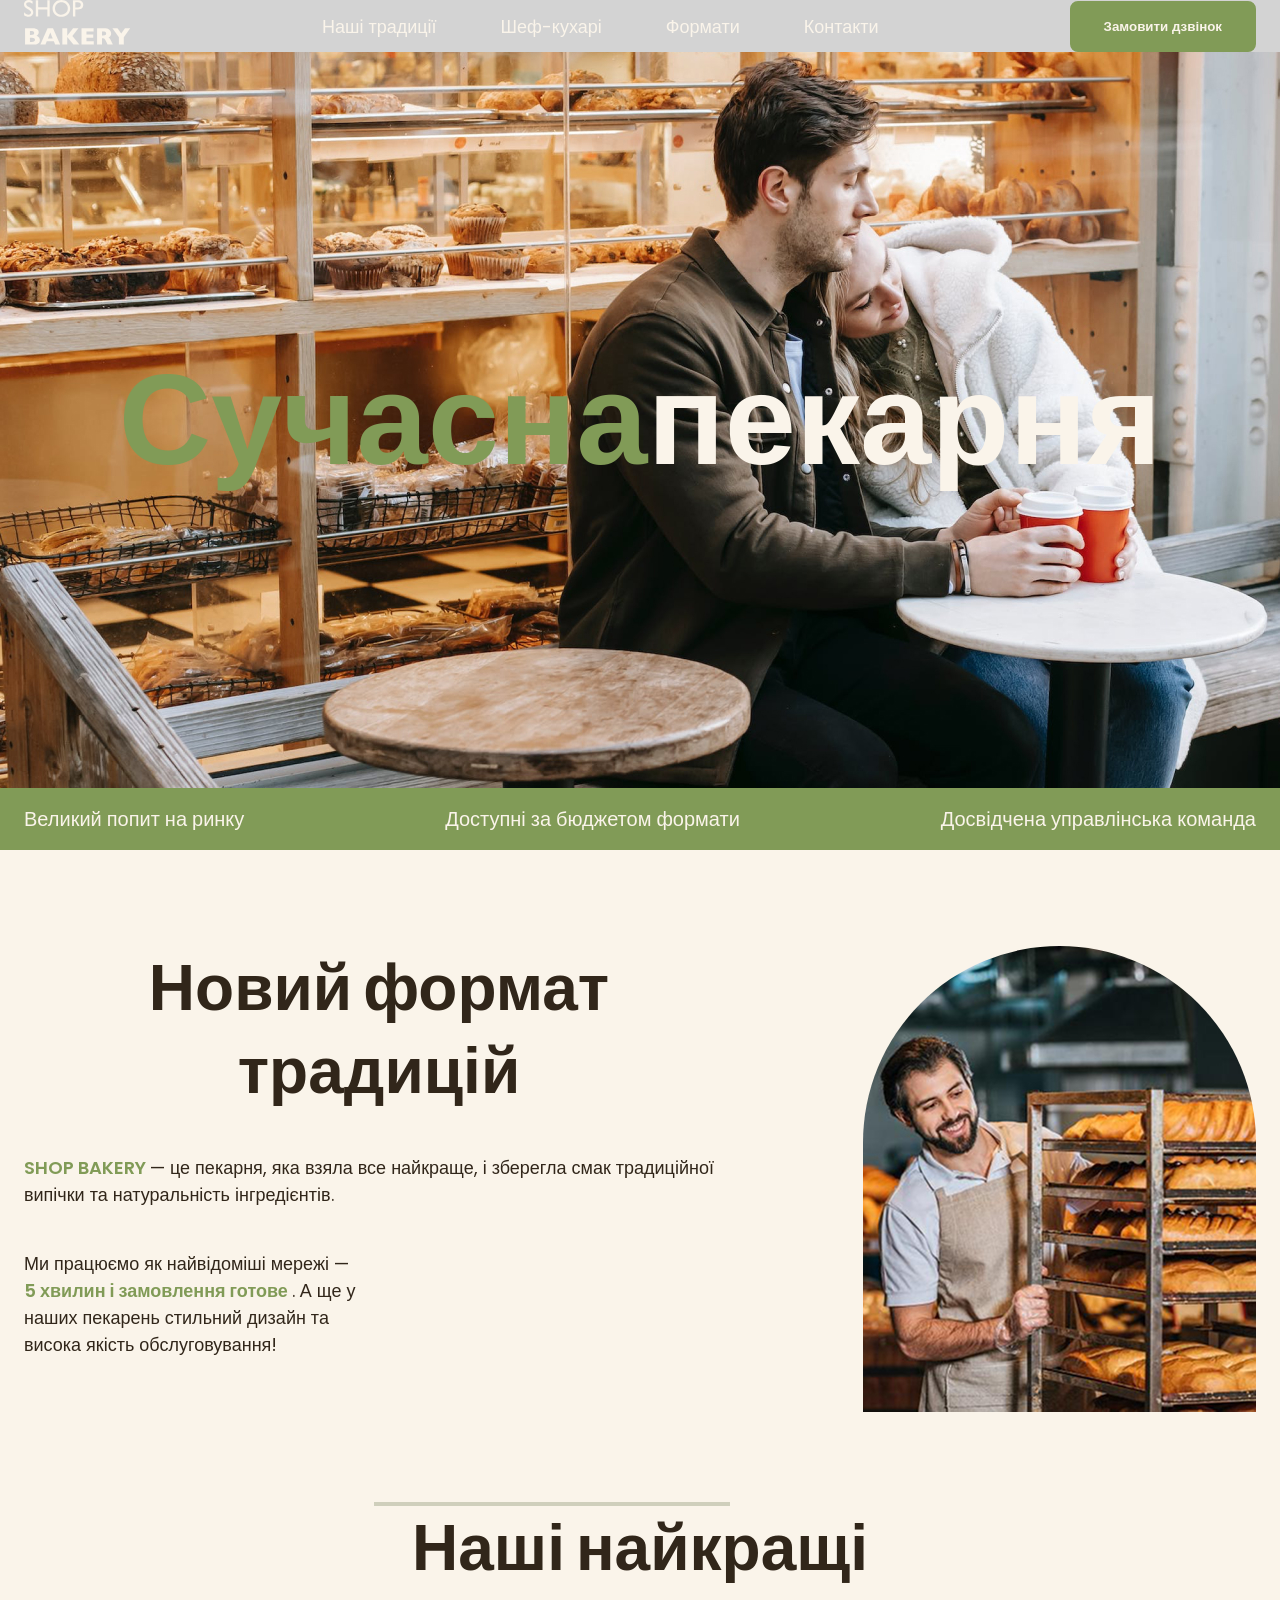
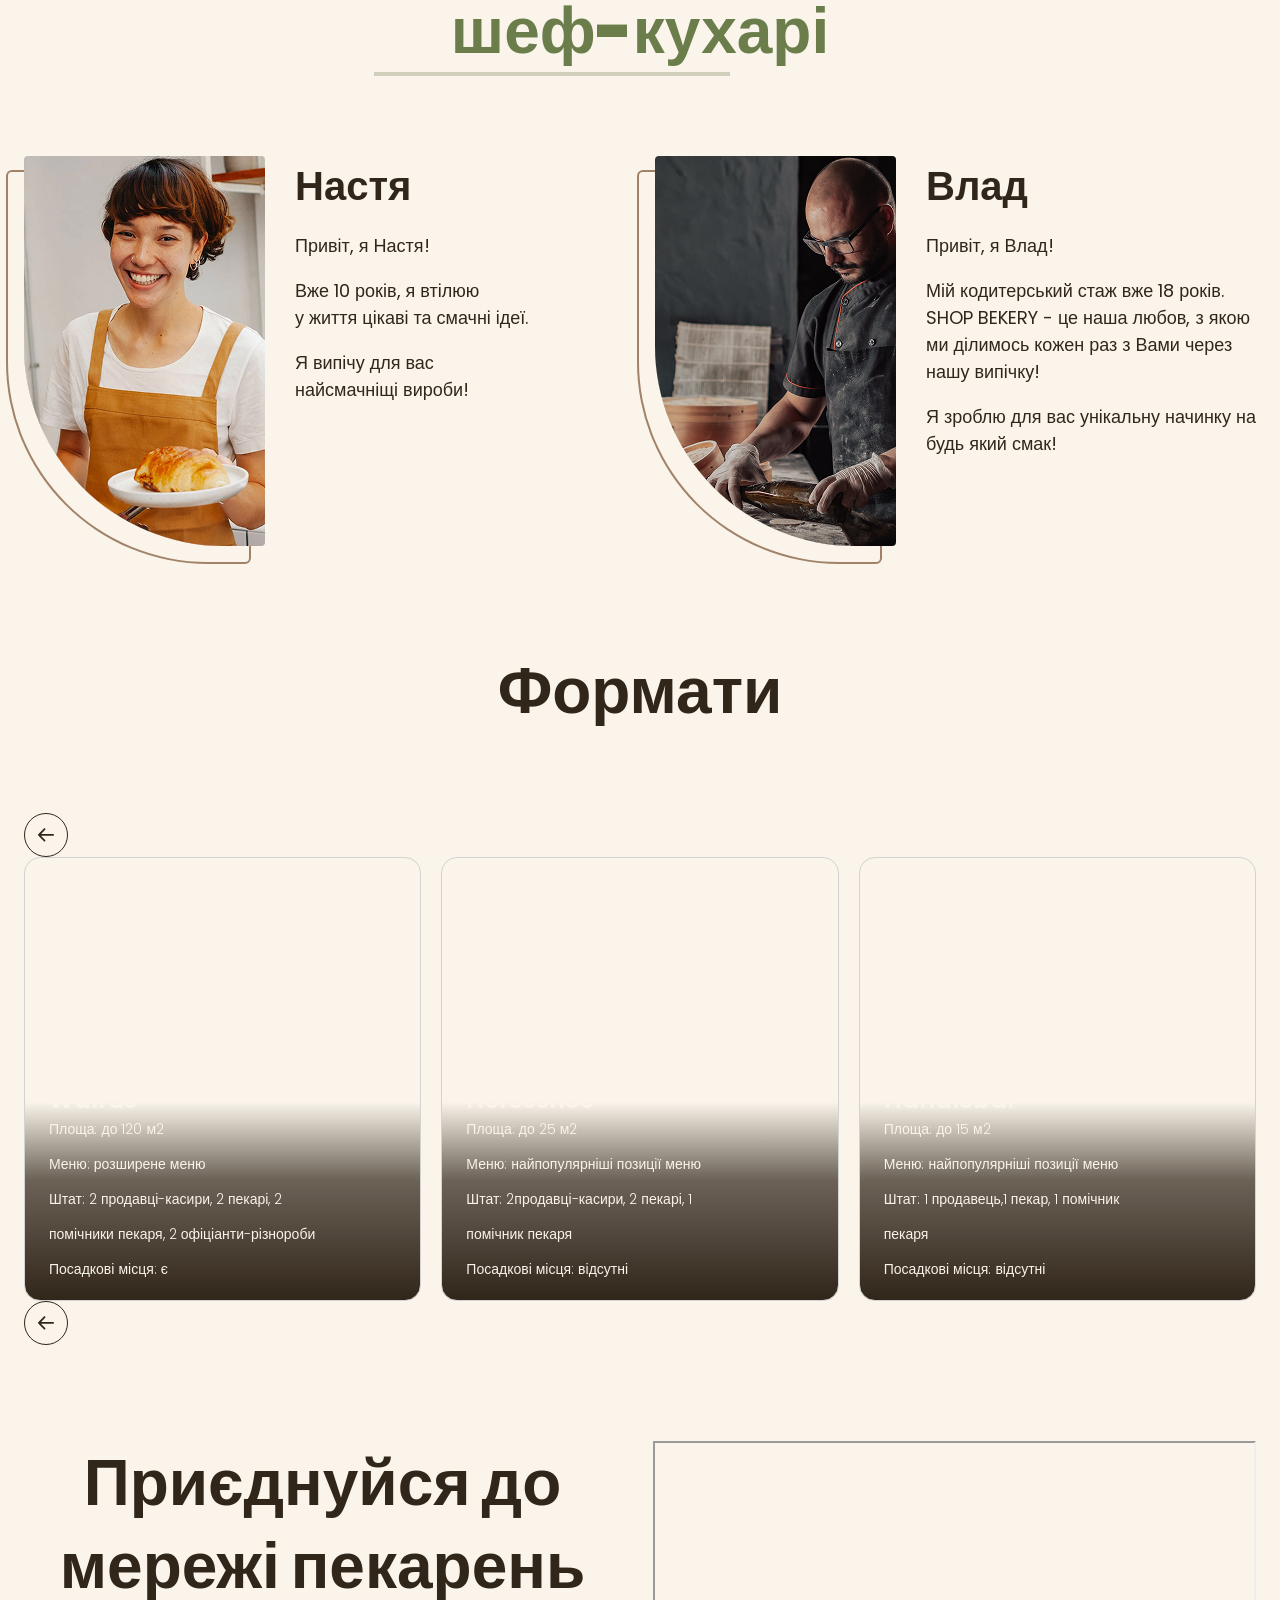
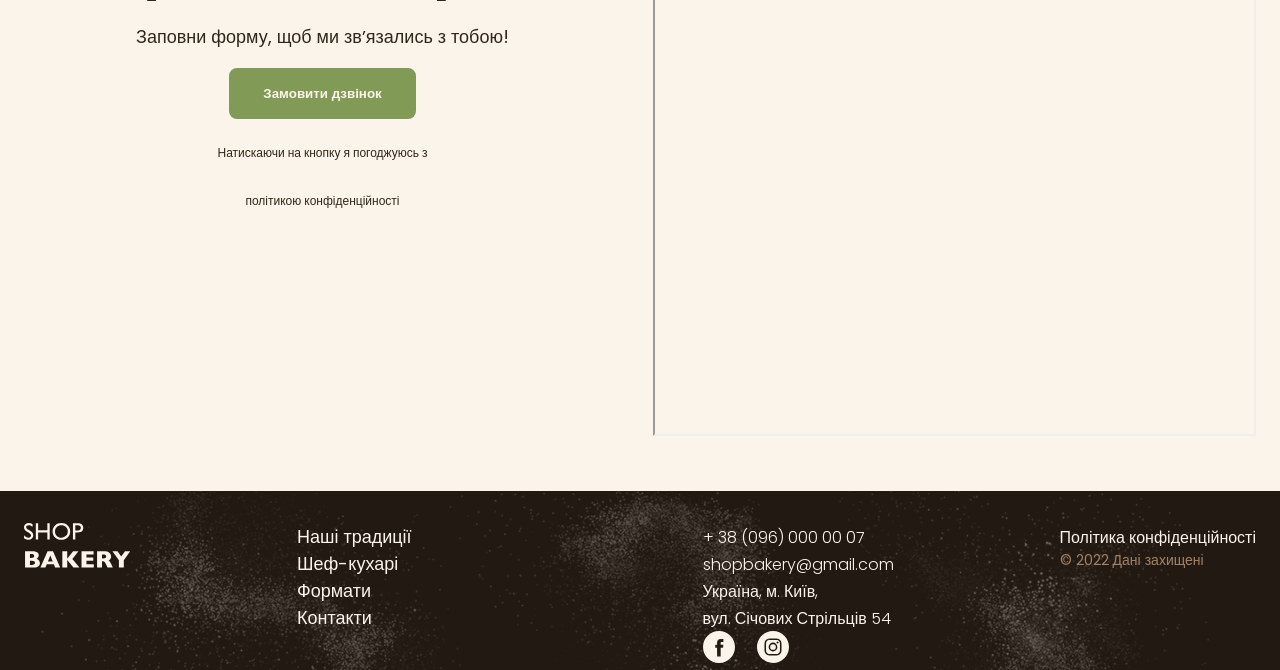
<file: index.html>
<!doctype html>
<html lang="uk">
  <head>
    <meta charset="UTF-8" />
    <meta http-equiv="X-UA-Compatible" content="IE=edge" />
    <meta name="viewport" content="width=device-width, initial-scale=1.0" />
    <title>Сучасна пекарня</title>
    <!-- styles -->
    <link rel="stylesheet" href="./css/styles.css" />
  </head>
  <body>
    <header class="header">
      <div class="container">
        <div class="header-container">
          <nav class="header-nav">
            <a href="./">
              <img src="./images/logo.svg" alt="логотип сучасної пекарні" />
            </a>
            <ul class="header-list">
              <li>
                <a class="link" href="#traditions-section">Наші традиції</a>
              </li>
              <li><a class="link" href="#chefs-section">Шеф-кухарі</a></li>
              <li><a class="link" href="#formats-section">Формати</a></li>
              <li><a class="link" href="#contacts-section">Контакти</a></li>
            </ul>
          </nav>
          <button class="button" type="button">Замовити дзвінок</button>
        </div>
      </div>
    </header>
    <main>
      <section class="hero-section">
        <div class="container">
          <h1 class="hero-title"><span class="accent">Сучасна</span>пекарня</h1>
        </div>
      </section>
      <section class="advantages-section" id="advantages-section">
        <div class="container">
          <h2 class="sr-only">Наші переваги</h2>
          <ul class="traditions-list">
            <li class="traditions-item">Великий попит на ринку</li>
            <li class="traditions-item">Доступні за бюджетом формати</li>
            <li class="traditions-item">Досвідчена управлінська команда</li>
          </ul>
        </div>
      </section>
      <section class="traditions-section section" id="traditions-section">
        <div class="container">
          <div class="traditions-container">
            <div class="traditions-content">
              <h2 class="traditions-title sections-title centered">
                Новий формат традицій
              </h2>
              <p class="sections-text">
                <span class="accent">
                  <span class="accent-uppercase"> shop bakery </span>
                </span>
                — це пекарня, яка взяла все найкраще, і зберегла смак
                традиційної випічки та натуральність інгредієнтів.
              </p>
              <p class="sections-text sections-text-limited">
                Ми працюємо як найвідоміші мережі —
                <span class="accent"> 5 хвилин і замовлення готове </span>. А ще
                у наших пекарень стильний дизайн та висока якість
                обслуговування!
              </p>
            </div>
            <img class="traditionals-imeges" src="./images/image 1560.jpg" alt="фото сучасної пекарні" />
          </div>
        </div>
      </section>
      <section class="section" id="chefs-section">
        <div class="container">
          <h2 class="chefs-title sections-title centered">
            Наші найкращі <span class="accent">шеф-кухарі</span>
          </h2>
          <ul class="chefs-list">
            <li class="chef-item">
              <article class="chef">
                <div class="chef-photo-group">
                  <img class="chef-photo"
                    src="./images/image 1561.jpg"
                    alt="фото шеф-кухаря один"
                  />
                </div>
                <div class="chef-content">
                  <h3 class="chef-title">Настя</h3>
                  <p class="chef-text">Привіт, я Настя!</p>
                  <p class="chef-text">Вже 10 років, я втілюю <br> у життя цікаві та смачні ідеї.</p>
                  <p class="chef-text">Я випічу для вас <br> найсмачніщі вироби!</p>
                </div>
              </article>
            </li>
            <li class="chef-item">
              <article class="chef">
                <div class="chef-photo-group">
                  <img class="chef-photo"
                    src="./images/image 1562.jpg"
                    alt="фото шеф-кухаря два"
                  />
                </div>
                <div class="chef-content">
                  <h3 class="chef-title">Влад</h3>
                  <p class="chef-text">Привіт, я Влад!</p>
                  <p class="chef-text">
                    Мій кодитерський стаж вже 18 років. SHOP BEKERY - це наша
                    любов, з якою ми ділимось кожен раз з Вами через нашу
                    випічку!
                  </p>
                  <p class="chef-text">Я зроблю для вас унікальну начинку на будь який смак!</p>
                </div>
              </article>
            </li>
          </ul>
        </div>
      </section>
      <section class="section" id="formats-section">
        <div class="container">
          <h2 class="formats-title sections-title">Формати</h2>
          <button class="carousel-button" type="button">
            <svg width="16" height="16">
                      <use href="./images/icons.svg#icon-Arrow"></use>
                    </svg>
          </button>
          <ul class="formats-list">
            <li class="format-item">
              <article class="format">
                <h3 class="format-title" lang="en">Walrus</h3>
                <div class="format-text">
                  <p>Площа: до 120 м2</p>
                  <p>Меню: розширене меню</p>
                  <p>Штат: 2 продавці-касири, 2 пекарі, 2</p>
                  <p>помічники пекаря, 2 офіціанти-різнороби</p>
                  <p>Посадкові місця: є</p>
                </div>
              </article>
            </li>
            <li class="format-item">
              <article class="format">
                <h3 class="format-title" lang="en">Horseshoe</h3>
                <div class="format-text">
                  <p>Площа: до 25 м2</p>
                  <p>Меню: найпопулярніші позиції меню</p>
                  <p>Штат: 2продавці-касири, 2 пекарі, 1</p>
                  <p>помічник пекаря</p>
                  <p>Посадкові місця: відсутні</p>
                </div>
              </article>
            </li>
            <li class="format-item">
              <article class="format">
                <h3 class="format-title" lang="en">Handlebar</h3>
                <div class="format-text">
                  <p>Площа: до 15 м2</p>
                  <p>Меню: найпопулярніші позиції меню</p>
                  <p>Штат: 1 продавець,1 пекар, 1 помічник</p>
                  <p>пекаря</p>
                  <p>Посадкові місця: відсутні</p>
                </div>
              </article>
            </li>
          </ul>
           <button class="carousel-button" type="button">
            <svg width="16" height="16">
                      <use href="./images/icons.svg#icon-Arrow"></use>
                    </svg>
          </button>
        </div>
      </section>
      <section class="section contacts-section" id="contacts-section">
        <div class="container contacts-container">
          <div class="contacts-form">
            <h2 class="contacts-title sections-title">
              Приєднуйся до мережі пекарень
            </h2>
            <p class="contacts-form-disription">
              Заповни форму, щоб ми звʼязались з тобою!
            </p>
            <button class="button contacts-button" type="button">
              Замовити дзвінок
            </button>
            <div class="contacts-privacy">
              <p>Натискаючи на кнопку я погоджуюсь з</p>
              <p>політикою конфіденційності</p>
            </div>
          </div>

          <div class="contacts-map">
            <iframe
              src="https://www.google.com/maps/embed?pb=!1m18!1m12!1m3!1d2540.163630435275!2d30.48869837701277!3d50.45667757159344!2m3!1f0!2f0!3f0!3m2!1i1024!2i768!4f13.1!3m3!1m2!1s0x40d4ce637c006b2d%3A0xaf86385f19996ff0!2z0LLRg9C70LjRhtGPINCh0ZbRh9C-0LLQuNGFINCh0YLRgNGW0LvRjNGG0ZbQsiwgNTQsINCa0LjRl9CyLCDQo9C60YDQsNGX0L3QsCwgMDIwMDA!5e0!3m2!1suk!2spl!4v1793106865153!5m2!1suk!2spl"
              width="603"
              height="595"
              allowfullscreen=""
              loading="lazy"
              referrerpolicy="strict-origin-when-cross-origin"
            ></iframe>
          </div>
        </div>
      </section>
    </main>
    <footer class="footer-section">
      <div class="container">
        <div class="footer-container">
          <nav class="footer-nav">
            <div class="footer-logo">
              <a href="./">
                <img src="./images/logo.svg" alt="логотип сучасної пекарні" />
              </a>
            </div>
            <div class="footer-link">
              <ul>
                <li>
                  <a class="link" href="#traditions-section">Наші традиції</a>
                </li>
                <li><a class="link" href="#chefs-section">Шеф-кухарі</a></li>
                <li><a class="link" href="#formats-section">Формати</a></li>
                <li><a class="link" href="#contacts-section">Контакти</a></li>
              </ul>
            </div>
          </nav>

          <address>
            <div class="footer-address">
              <ul >
                <li>
                  <a class="address-link" href="tel:+380960000007"
                    >+ 38 (096) 000 00 07</a
                  >
                </li>
                <li>
                  <a class="address-link" href="mailto:shopbakery@gmail.com"
                    >shopbakery@gmail.com</a
                  >
                </li>
                <li>
                  <a
                    class="address-link"
                    href="https://maps.app.goo.gl/ppTFsQe8NmtuJopc6"
                    target="_blank"
                  >
                    Україна, м. Київ, <br> вул. Січових Стрільців 54
                  </a>
                </li>
                <div class="footer-cocial-link">
                  <li>
                    <a href="#">
                     <svg class="address-icon" width="32" height="32">
                      <use href="./images/icons.svg#icon-facebook"></use>
                     </svg>
                    </a>
                  </li>
                  <li>
                    <a href="#">
                    <svg class="address-icon" width="32" height="32">
                      <use href="./images/icons.svg#icon-instagram"></use>
                    </svg>
                    </a>
                  </li>
                </div>
              </ul>
              <div class="footer-copyright">
                <a class="address-link" href="#" target="_blank"
                  >Політика конфіденційності</a
                >
                <p class="address-copyright">&copy; 2022 Дані захищені</p>
              </div>
            </div>
          </address>
        </div>
      </div>
    </footer>
  </body>
</html>
</file>
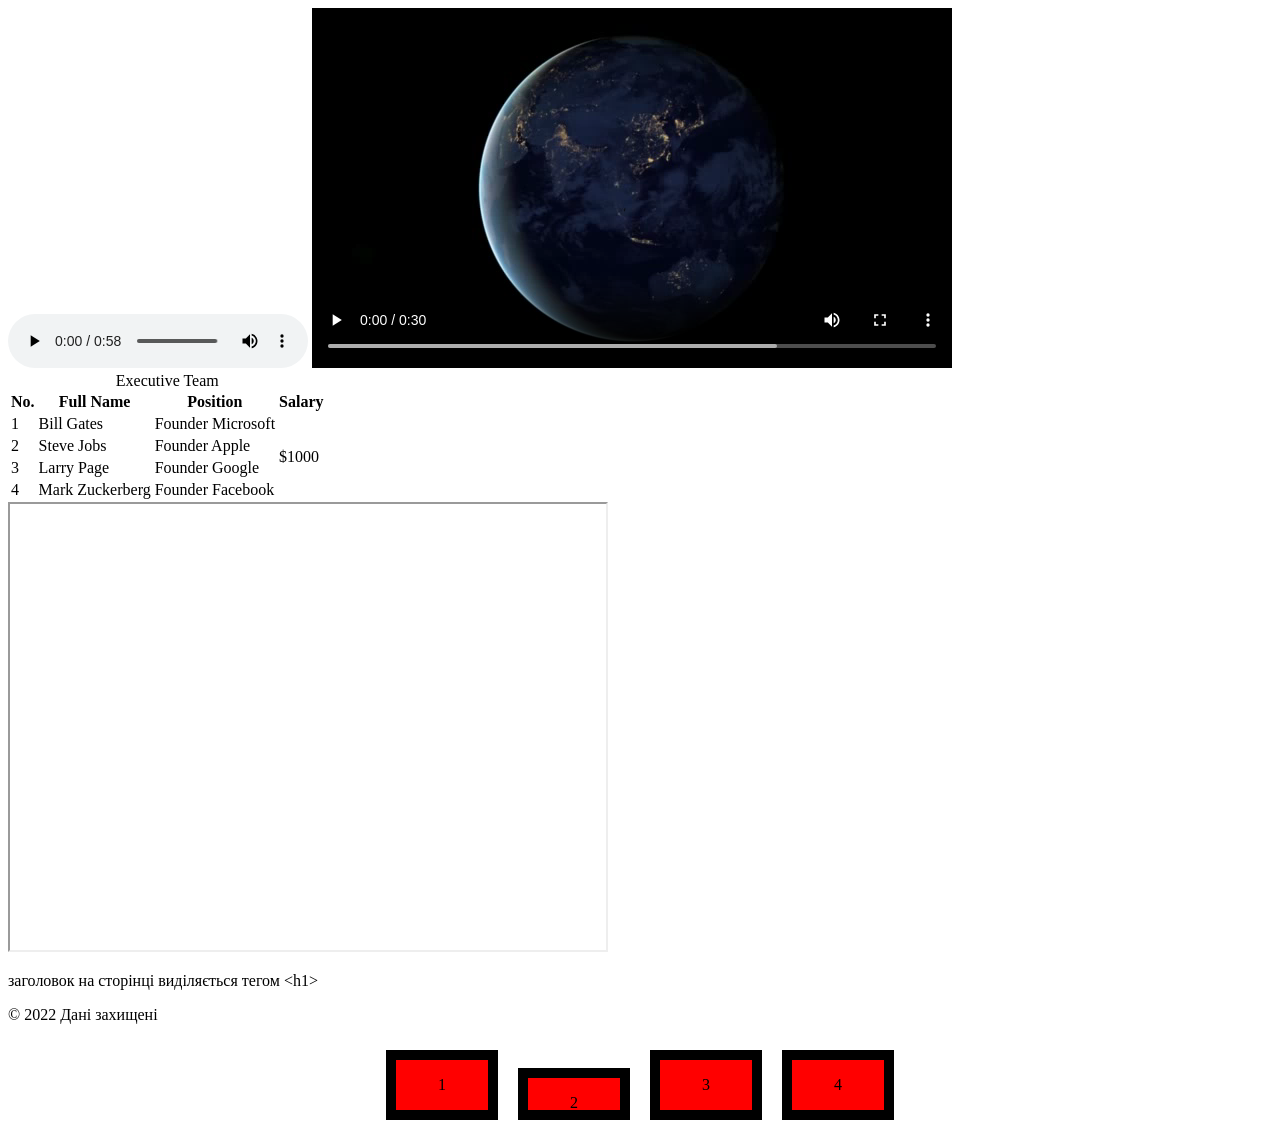
<file: test.html>
<!doctype html>
<html lang="en">
  <head>
    <meta charset="UTF-8" />
    <meta name="viewport" content="width=device-width, initial-scale=1.0" />
    <title>test html</title>
    <link rel="stylesheet" href="./css/test.css" />
  </head>
  <body>
    <audio controls>
      <source src="./media/file_example_MP3_1MG.mp3" />
    </audio>
    <video controls>
      <source
        src="./media/file_example_WEBM_640_1_4MB.webm"
        type="video/webm"
      />
      <source src="./media/file_example_MP4_480_1_5MG.mp4" type="video/mp4" />
    </video>
    <table>
      <caption>
        Executive Team
      </caption>
      <thead>
        <tr>
          <th>No.</th>
          <th>Full Name</th>
          <th>Position</th>
          <th>Salary</th>
        </tr>
      </thead>
      <tbody>
        <tr>
          <td>1</td>
          <td>Bill Gates</td>
          <td>Founder Microsoft</td>
          <td rowspan="4">$1000</td>
        </tr>
        <tr>
          <td>2</td>
          <td>Steve Jobs</td>
          <td>Founder Apple</td>
          <!-- <td>$1200</td> -->
        </tr>
        <tr>
          <td>3</td>
          <td>Larry Page</td>
          <td>Founder Google</td>
          <!-- <td>$1100</td> -->
        </tr>
        <tr>
          <td>4</td>
          <td>Mark Zuckerberg</td>
          <td>Founder Facebook</td>
          <!-- <td>$1300</td> -->
        </tr>
      </tbody>
    </table>
    <iframe
      src="https://www.google.com/maps/embed?pb=!1m18!1m12!1m3!1d6313.878200844125!2d18.660887187759098!3d50.29467707852736!2m3!1f0!2f0!3f0!3m2!1i1024!2i768!4f13.1!3m3!1m2!1s0x471130f7cb15306b%3A0xd7fa5a5c98f35ca1!2sGelateria%20Veneta%20Gliwice!5e0!3m2!1suk!2spl!4v1793106652561!5m2!1suk!2spl"
      width="600"
      height="450"
      allowfullscreen=""
      loading="lazy"
      referrerpolicy="strict-origin-when-cross-origin"
    ></iframe>
    <iframe
      width="560"
      height="315"
      src="https://www.youtube.com/embed/C0DPdy98e4c?si=2EaAuRRn4VotRHLf"
      title="YouTube video player"
      frameborder="0"
      allow="
        accelerometer;
        autoplay;
        clipboard-write;
        encrypted-media;
        gyroscope;
        picture-in-picture;
        web-share;
      "
      referrerpolicy="strict-origin-when-cross-origin"
      allowfullscreen
    ></iframe>
    <p>заголовок на сторінці виділяється тегом &lt;h1&gt;</p>
    <p>&copy; 2022 Дані захищені</p>
    <div class="flex-container">
    <div class="item">1</div>
    <div class="item">2</div>
    <div class="item">3</div>
    <div class="item">4</div>
    </div>
  </body>
</html>
</file>
<file: css/styles.css>
/* css variables */
@font-face {
    font-display: swap;
    font-family: 'Poppins';
    font-style: normal;
    font-weight: 300;
    src: url('../fonts/poppins-v24-latin-300.woff2') format('woff2');
}

@font-face {
    font-display: swap;
    font-family: 'Poppins';
    font-style: normal;
    font-weight: 400;
    src: url('../fonts/poppins-v24-latin-regular.woff2') format('woff2');
} 

@font-face {
    font-display: swap;
    font-family: 'Poppins';
    font-style: normal;
    font-weight: 600;
    src: url('../fonts/poppins-v24-latin-600.woff2') format('woff2');
}

@font-face {
    font-display: swap;
    font-family: 'Poppins';
    font-style: normal;
    font-weight: 900;
    src: url('../fonts/poppins-v24-latin-900.woff2') format('woff2');
}

:root{
    --color-brand: #819B57 ;
    --color-brand-dark: #6A7D4B;
    --color-primary-dark: #31261A;
    --color-primary-white: #FAF4EA;
    --color-decore:#CFCFBC;
    --color-secondary-dark: #A18268;
}

/* base */
* {
    box-sizing: border-box;
}

body {
    color: var(--color-primary-dark);
        background-color: var(--color-primary-white);
    font-family: "Poppins", sans-serif;
    font-size: 18px;
    font-weight: 400;
    line-height: 1.5;
    margin: 0;
}

h1, h2, h3, h4, h5, h6, p{
    margin-top: 0;
}

address {
    font-style: normal;
}

ul{
    margin: 0;
    padding: 0;
    list-style-type: none;
}

.sr-only {
position:absolute;
left:-10000px;
top:auto;
width:1px;
height:1px;
overflow:hidden;
}

.section{
    padding: 48px 0;
}

.container{
    width: 100%;
    max-width: 1288px;
    margin: 0 auto;
    padding: 0 24px;
}

/* buttons */
.button {
    padding: 16px 32px;
    color: var(--color-primary-white);
    font-weight: 600;
    background-color: var(--color-brand);
    border: 2px solid var(--color-brand);
    border-radius: 8px;
    cursor: pointer;
}

.button:hover {
    color: var(--color-brand-dark);
    background-color: transparent;
}

/* links */
 .link {
    color: var(--color-primary-white);
    text-decoration: none;
 }

 .link:hover {
    color: var(--color-brand);
 }  

 /*header*/
    .header {
        background-color: lightgrey;
    }

    .header-container {
        display: flex;
        align-items: center;
        gap: 40px;
    }

    .header-nav {
        display: flex;
        align-items: center;
        flex-grow: 1;
        gap: 40px;
    }

    .header-list {
        display: flex;
        gap: 64px;
        flex-grow: 1;
        justify-content: center;
    }

/*hero-section*/
 .hero-section {
   padding: 272px 0 ;
   background-image:url(/images/hero-section-background.jpg) ;
   background-repeat: no-repeat;
   background-position: center top;
   background-size: cover;
 }

 .hero-title {
    margin-bottom: 0;
    color: var(--color-primary-white);
    text-align: center;
    font-size: 128px;
    font-weight: 900;
    font-style: black;
 }

 .hero-title .accent {
    color: var(--color-brand);
 }
 
/*advantages-section*/
 .advantages-section {
    padding: 16px 0;
    background-color: var(--color-brand);
 }

 .traditions-section {
    padding-top: 96px;
 }

 .traditions-list {
    display: flex;
    justify-content: space-between;
    gap: 40px;

.traditions-item {
        color: var(--color-primary-white);
        font-weight: 300;
        font-size: 20px;
    }
 }

/*sections-title*/
.sections-title {
    font-size: 64px;
    font-weight: 900;
    line-height: 1.3;
    color: var(--color-primary-dark);
    }

.sections-title.centered{
    text-align: center;
}

.sections-title .accent {
    font-size: 64px;
    font-weight: 900;
    line-height: 1.3;
    color: var(--color-brand-dark);
}

/*sections-traditions*/
.traditions-section {
    padding-top: 96px;
    padding-bottom: 42px;
}

.traditions-container {
    display: flex;
    justify-content: space-between;
    gap: 40px;
}

.traditions-content {
    max-width: 710px;
}

.traditions-title {
    margin-bottom: 42px;
}

.sections-text {
    color: var(--color-primary-dark);
    margin-bottom: 42px;
}   

.sections-text .accent {
    color: var(--color-brand);
    font-weight: 600;
}

.sections-text .accent-uppercase {
    text-transform: uppercase;
}

.sections-text-limited {
  max-width: 340px;
  margin-bottom: 52px;
}

.traditionals-imeges{
    border-radius:400px 400px 0px 0px;
}

/*chefs-section*/
 .chefs-list {
    display: flex;
    gap: 30px;
 }
 
.chef{
    display: flex;
    gap: 30px;
}

.chef-item {
   flex-basis:calc((100% - 30px) /2);
}

.chefs-title::before{
    display: block;
    width: 352px;
    border: 2px solid var(--color-decore);
    content: '';
}

.chefs-title::after {
    display: block;
    width: 352px;
    border: 2px solid var(--color-decore);
    content: '';
}

.chefs-title {
    margin: 0 auto 80px;
    max-width: 532px;
}

.chef-title {
    margin-bottom: 16px;
    font-size: 40px;
    font-weight: 600;
}

.chef-photo{
    border-radius: 4px 4px 4px 200px;
    box-shadow: -16px 16px 0px 0px var(--color-primary-white), -16px 16px 0px 2px var(--color-secondary-dark);
}

/*format-section*/
.formats-title {
    text-align: center;
    margin-bottom: 80px;
}

.formats-list {
    display: flex;
    gap: 20px;
    flex-wrap: wrap;
}

.format-item {
    flex-basis:calc((100% - 40px) / 3);
}

.carousel-button{
   display: flex;
   align-items: center;
   justify-content: center;
   fill: var(--color-primary-dark);
   width: 44px;
   height: 44px;
   padding: 0px;
   border-radius: 50%;
   background-color:transparent;
   border: 1px solid var(--color-primary-dark);
   cursor: pointer;
}

.carousel-button:hover {
    background-color: var(--color-primary-dark);
    fill: var(--color-primary-white);
}

.format {
    height: 444px;
    color: var(--color-primary-white);
    padding: 24px;
    border: 1px solid lightgrey; /*remove*/
    border-radius: 16px;
    background-image: linear-gradient(180deg, rgba(49, 38, 26, 0) 55.21%, rgba(49, 38, 26,0.71) 72.92%, var(--color-primary-dark) 100%);
}

.format-title {
    margin-top: 200px;
    margin-bottom: 1px;
    font-size: 24px;
    font-weight: 600;
}

.format-text {
    font-size: 14px;
    font-weight: 300;
}

/*contact-section*/
.contacts-container{
    display: flex;
    gap: 32px;
}
.contacts-title {
    text-align: center;
    margin-bottom: 16px;
}

.contacts-form-disription{
    text-align: center;
}

.contacts-button {
    display: block;
    margin: 0 auto;
    margin-bottom: 16px;
 }

.contacts-privacy {
    text-align: center;
    font-size: 12px;
    font-weight: 400;
    line-height: 3;
}

/* footer*/
.footer-section{
    background-image: url(/images/footer.png);
    background-color: var(--color-primary-dark);
    background-repeat: no-repeat;
    background-size: cover;
    background-position: center;

}

.footer-container {
    display: flex;
    gap: 166px;
}

.footer-nav{
    margin-top: 32px;
    display: flex;
    flex-grow: 1;
    gap: 166px;
}

.footer-address {
    margin-top: 32px;

    display: flex;
    flex-grow: 1;
    gap: 166px;
}

.footer-cocial-link {
    display: flex;
    gap: 22px;
}

.address-link {
    color: var(--color-primary-white);
    font-size: 16px;
    font-weight: 300;
    text-decoration: none;
}

.address-link:hover {
    color: var(--color-brand);
}

.address-icon{
    fill: var(--color-primary-white);
}

.address-icon:hover {
    fill: var(--color-brand);
}

.address-copyright{
    color:#A18268;
    font-size: 14px;
}
</file>
<file: css/test.css>
* {
    box-sizing: border-box;
}

.flex-container{
    display: flex;
    justify-content: center;
}

.item {
    flex-basis: 100px;
    background-color: red;
    padding: 16px 42px 16px 42px;
    border: 10px solid black;
    margin: 10px;
}

.item:nth-child(2) {
    order: 0;
    flex-basis: 50px;
    height: 50px;
    align-self: flex-end;
}
</file>
